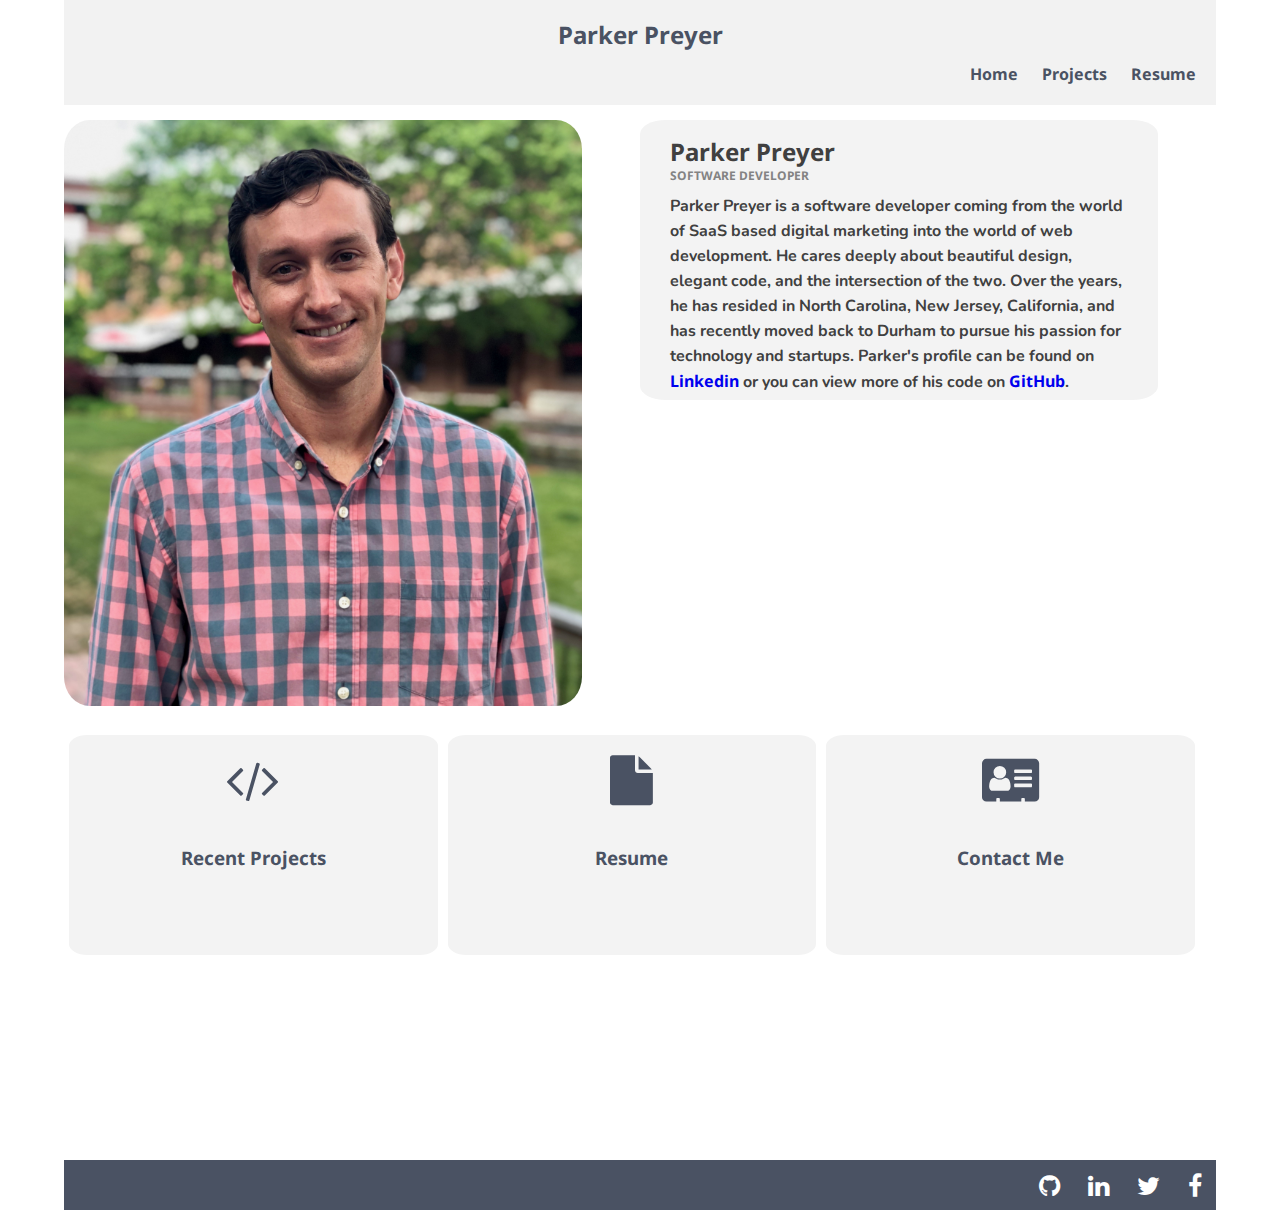
<file: portfolio/index.html>
<!DOCTYPE html>
<html lang="en">
  <head>
    <title>Portfolio</title>
    <meta charset="utf-8">
    <meta http-equiv="X-UA-Compatible" content="IE=edge">
    <meta name="viewport" content="width=device-width, initial-scale=1">
    <meta name="viewport" content="initial-scale=1.0,width=device-width" />
    <link href="https://fonts.googleapis.com/css?family=Noto+Sans|Nunito|PT+Sans|Playfair+Display|Roboto" rel="stylesheet">
    <link rel="stylesheet" href="https://cdnjs.cloudflare.com/ajax/libs/font-awesome/4.7.0/css/font-awesome.min.css">
    <link rel="stylesheet" href="./style.css">
    
  </head>  
  <body>
   <div class="container">
     <header class="header">
      <h4 class="header__title">Parker Preyer</h4>
      <nav class="nav">
        <ul class="nav__list">
          <li class="nav__list__item"><a href="./index.html">Home</a></li>
          <li class="nav__list__item"><a href="./projects.html">Projects</a></li>
          <li class="nav__list__item"><a href="./resume.html">Resume</a></li>
        </ul>
      </nav>
    </header>
    <header class="header__native__nav">
      <h4 class="header__native__title">Parker Preyer</h4>
      <div  class="header__native__menu__wrapper">  
        <div class="header__native__menu"></div>
        <div class="header__native__menu"></div>
        <div class="header__native__menu"></div>
        <div class="header__native__dropdown__content">
          <a href="./index.html">Home</a>
          <a href="./projects.html">Projects</a>
          <a href="./resume.html">Resume</a>
        </div>
      </div>
    </header>
    <div class="clearfix"></div>
     <div class="portfolio__image__wrapper">
      <img class="portfolio__image" src="parker_headshot.jpg" /> 
     </div>
     <div class="personal__wrapper">
       <h3 class="personal__name">Parker Preyer</h3>
       <h4 class="personal__title">SOFTWARE DEVELOPER</h4>
       <p class="personal__bio">
          Parker Preyer is a software developer coming from the world of SaaS based digital marketing into the world of web development. He cares deeply about beautiful design, elegant code, and the intersection of the two. Over the years, he has resided in North Carolina, New Jersey, California, and has recently moved back to Durham to pursue his passion for technology and startups. Parker's profile can be found on <a href="https://www.linkedin.com/in/parkerpreyer/" target="_blank">Linkedin</a> or you can view more of his code on <a href="https://github.com/ppreyer" target="_blank">GitHub</a>.
       </p>
      </div>
      <div class="clearfix">
      </div>
      <div class="display__wrapper">
        <div class="display__box">
          <a href="./projects.html">
            <i class="fa fa-code" style="font-size:50px;"></i>
            <h3>Recent Projects</h3>
         </a>
        </div>
        <div class="display__box">
          <a href="resume.html">
            <i class="fa fa-file" style="font-size:50px;"></i>
            <h3>Resume</h3>
          </a>
        </div>
        <div class="display__box">
          <a href="#">
            <i class="fa fa-address-card" style="font-size:50px;"></i>
            <h3>Contact Me</h3>
          </a>
        </div>
      </div>
    <div class="clearfix">
    </div>
    <footer class="footer"> 
        <a href="https://www.facebook.com/parker.preyer" target="_blank"><i class="fa fa-facebook" style="font-size:25px;"></i></a>
        <a href="https://twitter.com/ParkerPreyer" target="_blank"><i class="fa fa-twitter" style="font-size:25px;"></i></a>
        <a href="https://www.linkedin.com/in/parkerpreyer/" target="_blank"><i class="fa fa-linkedin" style="font-size:25px;"></i></a>
        <a href="https://github.com/ppreyer" target="_blank"><i class="fa fa-github" style="font-size:25px;"></i></a>
    </footer>
    </div>
  </body>
</html>
</file>
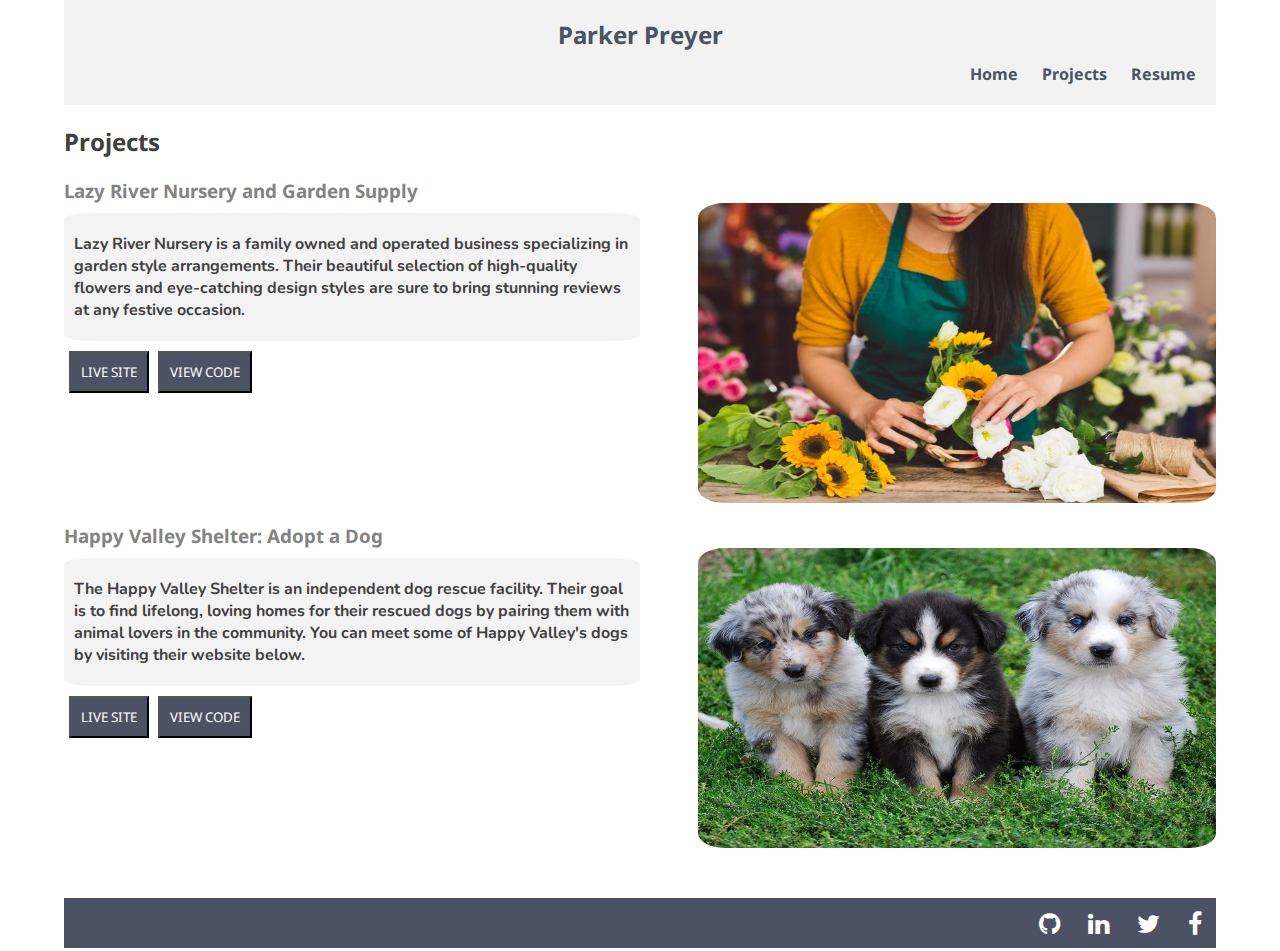
<file: portfolio/projects.html>
<!DOCTYPE html>
<html lang="en">
  <head>
    <title>Portfolio</title>
    <meta charset="utf-8">
    <meta http-equiv="X-UA-Compatible" content="IE=edge">
    <meta name="viewport" content="width=device-width, initial-scale=1">
    <meta name="viewport" content="initial-scale=1.0,width=device-width" />
    <link href="https://fonts.googleapis.com/css?family=Noto+Sans|Nunito|PT+Sans|Playfair+Display|Roboto" rel="stylesheet">
    <link rel="stylesheet" href="https://cdnjs.cloudflare.com/ajax/libs/font-awesome/4.7.0/css/font-awesome.min.css">
    <link rel="stylesheet" href="./style.css">
    
  </head>  
  <body>
   <div class="container">
      <header class="header">
          <h4 class="header__title">Parker Preyer</h4>
          <nav class="nav">
            <ul class="nav__list">
              <li class="nav__list__item"><a href="./index.html">Home</a></li>
              <li class="nav__list__item"><a href="./projects.html">Projects</a></li>
              <li class="nav__list__item"><a href="./resume.html">Resume</a></li>
            </ul>
          </nav>
        </header>
        <header class="header__native__nav">
          <h4 class="header__native__title">Parker Preyer</h4>
          <div  class="header__native__menu__wrapper">  
            <div class="header__native__menu"></div>
            <div class="header__native__menu"></div>
            <div class="header__native__menu"></div>
            <div class="header__native__dropdown__content">
              <a href="./index.html">Home</a>
              <a href="./projects.html">Projects</a>
              <a href="./resume.html">Resume</a>
            </div>
          </div>
        </header>
        <div class="clearfix"></div>
      <h2 class="projects__header">Projects</h2>
      <h3 class="projects__title">Lazy River Nursery and Garden Supply</h3>
      <img class="projects__image" src="flower.jpg" />
      <div class="projects__desc__wrapper">
        <p class="projects__description">Lazy River Nursery is a family owned and operated business specializing in garden style arrangements. Their beautiful selection of high-quality flowers and eye-catching design styles are sure to bring stunning reviews at any festive occasion.
        </p>
      </div> 
      <button class="button__link" ><a href="https://silly-cupboard.glitch.me/" target="_blank">LIVE SITE</a></button>
      <button class="button__link"><a href="https://github.com/momentum-cohort-2018-04/hw-w1d3-ppreyer/tree/master/flower_project" target="_blank">VIEW CODE</a></button>
      <div class="clearfix"></div>
      <h3 class="projects__title">Happy Valley Shelter: Adopt a Dog</h3>
      <img class="projects__image" src="aussie.jpg" />
      <div class="projects__desc__wrapper">
        <p class="projects__description">The Happy Valley Shelter is an independent dog rescue facility. Their goal is to find lifelong, loving homes for their rescued dogs by pairing them with animal lovers in the community. You can meet some of Happy Valley's dogs by visiting their website below.
        </p> 
      </div>
      <button class="button__link"><a href="https://ubiquitous-gallon.glitch.me/" target="_blank">LIVE SITE</a></button>
      <button class="button__link"><a href="https://github.com/momentum-cohort-2018-04/hw-w1d3-ppreyer/tree/master/dog_project" target="_blank">VIEW CODE</a></button>
      <div class="clearfix">
      </div>
      <footer class="footer"> 
        <a href="https://www.facebook.com/parker.preyer" target="_blank"><i class="fa fa-facebook" style="font-size:25px;"></i></a>
        <a href="https://twitter.com/ParkerPreyer" target="_blank"><i class="fa fa-twitter" style="font-size:25px;"></i></a>
        <a href="https://www.linkedin.com/in/parkerpreyer/" target="_blank"><i class="fa fa-linkedin" style="font-size:25px;"></i></a>
        <a href="https://github.com/ppreyer" target="_blank"><i class="fa fa-github" style="font-size:25px;"></i></a>
      </footer>
  </div>
</body>
</html>
</file>
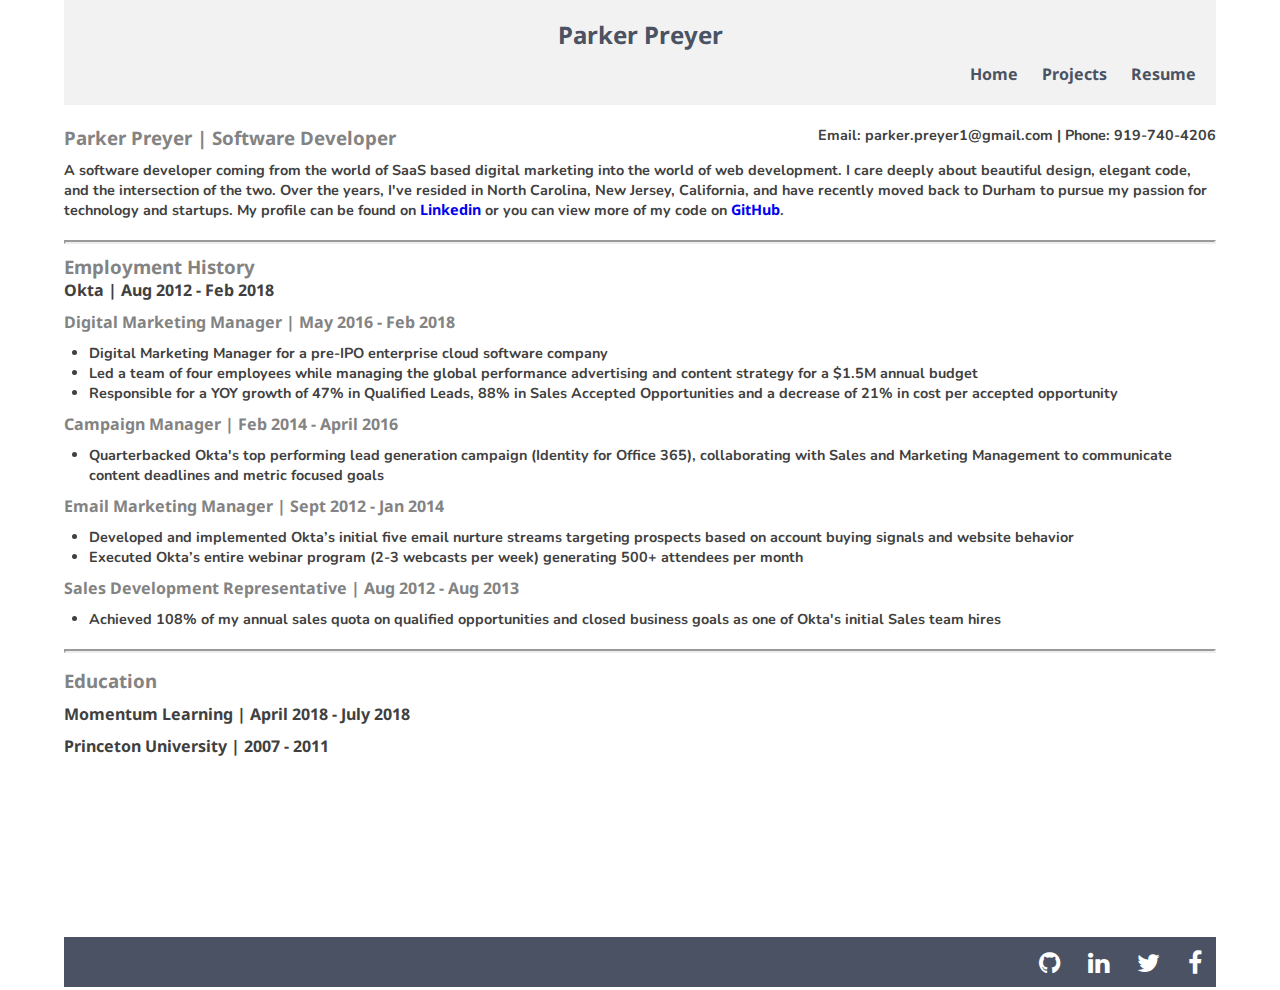
<file: portfolio/resume.html>
<!DOCTYPE html>
<html lang="en">
  <head>
    <title>Portfolio</title>
    <meta charset="utf-8">
    <meta http-equiv="X-UA-Compatible" content="IE=edge">
    <meta name="viewport" content="width=device-width, initial-scale=1">
    <meta name="viewport" content="initial-scale=1.0,width=device-width" />
    <link href="https://fonts.googleapis.com/css?family=Noto+Sans|Nunito|PT+Sans|Playfair+Display|Roboto" rel="stylesheet">
    <link rel="stylesheet" href="https://cdnjs.cloudflare.com/ajax/libs/font-awesome/4.7.0/css/font-awesome.min.css">
    <link rel="stylesheet" href="./style.css">
    
  </head>  
  <body>
   <div class="container">
      <header class="header">
          <h4 class="header__title">Parker Preyer</h4>
          <nav class="nav">
            <ul class="nav__list">
              <li class="nav__list__item"><a href="./index.html">Home</a></li>
              <li class="nav__list__item"><a href="./projects.html">Projects</a></li>
              <li class="nav__list__item"><a href="./resume.html">Resume</a></li>
            </ul>
          </nav>
        </header>
        <header class="header__native__nav">
          <h4 class="header__native__title">Parker Preyer</h4>
          <div  class="header__native__menu__wrapper">  
            <div class="header__native__menu"></div>
            <div class="header__native__menu"></div>
            <div class="header__native__menu"></div>
            <div class="header__native__dropdown__content">
              <a href="./index.html">Home</a>
              <a href="./projects.html">Projects</a>
              <a href="./resume.html">Resume</a>
            </div>
          </div>
        </header>
        <div class="clearfix"></div>
      <h3 class="resume__name">Parker Preyer | Software Developer</h3>
      <div class="resume__name__wrapper">
        <p class="resume__email">Email: parker.preyer1@gmail.com | Phone: 919-740-4206
        </p>
        <div class="clearfix"></div>
        <p class="resume__summary">A software developer coming from the world of SaaS based digital marketing into the world of web development. I care deeply about beautiful design, elegant code, and the intersection of the two. Over the years, I've resided in North Carolina, New Jersey, California, and have recently moved back to Durham to pursue my passion for technology and startups. My profile can be found on <a href="https://www.linkedin.com/in/parkerpreyer/" target="_blank">Linkedin</a> or you can view more of my code on <a href="https://github.com/ppreyer" target="_blank">GitHub</a>.
        </p>
    </div>
    <hr>
    <div class="employment__wrapper">
      <h3 class="employment">Employment History</h3>
      <h4 class="employment__c">Okta | Aug 2012 - Feb 2018</h4>
      <h4 class="employment__company">Digital Marketing Manager | May 2016 - Feb 2018</h4>
      <ul class="employment__summary">
          <li class="employment__position">Digital Marketing Manager for a pre-IPO enterprise cloud software company</li> 
          <li class="employment__position">Led a team of four employees while managing the global performance advertising and content strategy for a $1.5M annual budget</li>
          <li class="employment__position">Responsible for a YOY growth of 47% in Qualified Leads, 88% in Sales Accepted Opportunities and a decrease of 21% in cost per accepted opportunity</li>
      </ul>
      <h4 class="employment__company">Campaign Manager | Feb 2014 - April 2016</h4>
      <ul class="employment__summary">
          <li class="employment__position">Quarterbacked Okta's top performing lead generation campaign (Identity for Office 365), collaborating with Sales and Marketing Management to communicate content deadlines and metric focused goals </li>
      </ul>
      <h4 class="employment__company">Email Marketing Manager | Sept 2012 - Jan 2014</h4>
      <ul class="employment__summary">
          <li class="employment__position">Developed and implemented Okta’s initial five email nurture streams targeting prospects based on account buying signals and website behavior</li>
          <li class="employment__position">Executed Okta’s entire webinar program (2-3 webcasts per week) generating 500+ attendees per month</li>
      </ul>
      <h4 class="employment__company">Sales Development Representative | Aug 2012 - Aug 2013</h4>
      <ul class="employment__summary">
          <li class="employment__position">Achieved 108% of my annual sales quota on qualified opportunities and closed business goals as one of Okta's initial Sales team hires</li>
      </ul>
    </div>
    <hr>
    <div class="education__wrapper">
      <h3 class="education">Education</h3>
      <h4 class="education__school">Momentum Learning | April 2018 - July 2018</h4>
      <h4 class="education__school">Princeton University | 2007 - 2011</h4>
    </div>
    <div class="clearfix"></div>
    <footer class="footer__resume"> 
      <a href="https://www.facebook.com/parker.preyer" target="_blank"><i class="fa fa-facebook" style="font-size:25px;"></i></a>
      <a href="https://twitter.com/ParkerPreyer" target="_blank"><i class="fa fa-twitter" style="font-size:25px;"></i></a>
      <a href="https://www.linkedin.com/in/parkerpreyer/" target="_blank"><i class="fa fa-linkedin" style="font-size:25px;"></i></a>
      <a href="https://github.com/ppreyer" target="_blank"><i class="fa fa-github" style="font-size:25px;"></i></a>
    </footer>
</div>
</body>
</html>
</file>
<file: portfolio/style.css>
* {
  box-sizing: border-box;
  margin: 0;
  padding: 0;
}

h1, h2, h3, h4, h5, h6, h7, button, a {
  font-family: 'Noto Sans', sans-serif;
}

p, li {
  font-family: 'Nunito', sans-serif;
}

a {
  text-decoration: none;

}

button a {
  color: white;
}

.button__link {
  background-color: #4A5263;
  padding: 10px;
  margin-left: 5px;
}

.button__link:hover {
  background-color: #838383; 
}

hr {
  color: #838383;
  margin-top: 20px;
  border-width: 2px;
}

/* .header {
  background-color: #B9F4BC;
  max-height: 80px;
  position: absolute;
  margin-right: 10%;
} */

.header__title {
  text-align: center;
  color: #4A5263;
  font-size: 24px;
  position: relative;
  top: 18px;
}

.container {
  height: 800px;
  max-width: 90%;
  margin: 0 auto;
  position: relative;
  /* padding: 10px; */
}

body {
  position: relative;
}

.nav {
  padding: 10px;
}

.nav__list {
  list-style: none;
  margin-top: 20px;
}

.nav__list__item {
  display: inline;
  margin: 10px;
}

.nav__list__item a {
  text-decoration: none;
  color: #4A5263;
  font-weight: bold;
}

.nav__list__item a:hover {
    border-bottom: 2px solid #4A5263;
    text-decoration: none; 
}

.header__native__nav {
  margin-bottom: 15px;
  width: 100%;
}

.header__native__menu {
  width: 35px;
  height: 5px;
  background-color: #4A5263;
  margin: 6px 0;
}

.header__native__dropdown__content {
  display: none;
  background-color: #4A5263;
  font-weight: bold;;
  min-width: 100px;
  box-shadow: 0px 8px 16px 0px rgba(0,0,0,0.2);
  z-index: 1;
  position: relative;
}

.header__native__dropdown__content a {
  color: white;
  font-weight: bold;
  padding: 12px 16px;
  text-decoration: none;
  text-align: center;
  display: block;
}

.header__native__dropdown__content a:hover {
  background-color: #404040;
}

.header__native__nav:hover .header__native__dropdown__content {
  display: block;
}

.portfolio__image {
  max-width: 100%;
  border-radius: 5%;
}

.personal__wrapper {
  margin-top: 10px;
  background-color: #F3F3F3;
  padding: 5px 30px;
  border-radius: 5%;
}

.personal__intro, .personal__name, .personal__title, .personal__bio {
  margin-top: 10px;
}

.projects__image {
  max-width: 100%;
  border-radius: 5%;
}

.projects__header, .projects__title, .projects__description {
  margin-top: 10px;
}

.projects__header {
  color: #404040;
}

.projects__title {
  color: #838383;
}

.projects__description {
  margin-bottom: 10px;
  color:  #404040;
  font-weight: bold;
}

.projects__desc__wrapper {
  background-color: #F3F3F3;
  border-radius: 5%;
  padding: 10px;
  margin: 10px 0;
  max-width: 50%;
}

.projects__wrapper a {
  margin: 5px;
}

.personal__name {
  color: #404040;
  font-size: 24px;
  font-weight: bold;
}

.personal__title {
  color: #838383;
  font-size: 12px;
  margin-top: -1.4px;
}

.personal__bio {
  color: #404040;
  font-size: 16px;
  font-weight: bold;
  line-height: 25px;
}

.resume__name__wrapper, .resume__name {
  margin-top: 20px;
}
.resume__name {
  color: #404040;
}

.education, .employment {
  margin-top: 15px;
}
.resume__name, .employment, .education {
  color: #838383;
}

.resume__summary, .resume__email, .resume__phone, .employment__position {
  font-size: 0.9rem;
}

.resume__summary, .resume__email, .resume__phone, .employment__date, .education__school, .education__date, .education__school {
  color:#404040;
  font-weight: bold;
}

.employment__company {
  color: #838383;
  font-weight: bold;
}

.employment__c {
  color: #404040;
  font-weight: bold;
}

.footer {
  width: 100%;
  height: 50px;
  text-align: center;
  margin-top: 80px;
  background-color: #4A5263;
}

.footer__icon {
  height: 50px;
  width: 20%;
  display: inline-block;
  margin: 5px;
  position: relative;
  top: 50px;
  border-style: solid;
  border-color: black;
}

.fa-facebook, .fa-twitter, .fa-github, .fa-linkedin {
  color: white;
  margin-top: 8px;
  float: right;
  margin: 14px;
}

.fa-facebook:hover, .fa-twitter:hover, .fa-github:hover, .fa-linkedin:hover {
  color: black;
}

.resume__title, .resume__email, .resume__phone, .resume__phone, .resume__summary, .employment, .employment__company, .employment__date, .employment__summary, .education__school, .education__date, .education.major {
  margin-top: 10px;
}

.employment__position {
  margin-left: 25px;
  color:#404040;
  font-weight: bold;
}

/* css for mobile breakpoints */
@media screen and (max-width: 731px) {
  .nav {
    display: none;
  }

  br {
    display: none;
  }

  .header__native__nav {
    background-color: #F2F2F2;
    height: 100px;
  }

  .header {
    display: none;
  }

  .header__native__title {
    text-align: center;
    color: #4A5263;
    font-size: 24px;
    position: relative;
    top: 18px;
  }

  .header__native__menu__wrapper {
    margin-left: 10px;
    margin-top: 30px;
  }
  .display__box {
    height: 200px;
    width: 100%;
    margin: 10px auto;
    display: block;
    background-color: #F3F3F3;
    position: relative;
    text-align: center;
    border-radius: 5%;
  }
  .display__box i {
    margin-top: 20px;
  }
  .display__box h3 {
    margin-top: 40px;
    color:#4A5263;
  }
  .display__box__text {
    float: left;
  }
  .display__box:hover {
    background-color: #4A5263;
  }
  .display__box:hover .fa-code {
    color: white;
  }
  .display__box:hover h3 {
    color: white;
  }
  .fa-code {
    color:#4A5263;
  }
  .display__box:hover .fa-file {
    color: white;
  }
  .fa-file {
    color:#4A5263;
  }

  .display__box:hover .fa-address-card {
    color: white;
  }
  .fa-address-card {
    color:#4A5263;
  }
  .projects__title {
    margin-top: 20px;
    text-align: center;
  }
  .projects__image {
    margin-top: 10px;
    max-width: 100%;
  }
  .projects__desc__wrapper {
    max-width: 100%;
  }
  .footer__resume {
    width: 100%;
    height: 50px;
    text-align: center;
    margin-top: 60px;
    background-color: #4A5263;
  }
}
/* @media screen and (max-width: 525px) {
  .projects__title {
    text-align: center;
  }
} */

@media screen and (max-width: 730px) {
  .footer__resume { 
    margin-top: 120px;
  }
}
@media screen and (max-width: 832px) {
  .display__box {
    height: 200px;
    width: 100%;
    margin: 5 auto;
    display: block;
    background-color: #F3F3F3;
    position: relative;
    text-align: center;
  }
}
@media screen and (min-width: 732px) {
  .nav {
    float: right;
  }

  .header {
    height: 105px;
    background-color: #F2F2F2; 
  }

  .header__native__nav {
    display: none;
  }
  .clearfix {
    clear: both;
  }
  .portfolio__image__wrapper {
    float: left;
    width: 45%;
    margin-right: 5%;
    margin-top: 15px;
  }
  .personal__wrapper {
    float: left;
    width: 45%;
    margin-top: 15px;
  }
  .display__wrapper {
    height: 400px;
    max-width: 100%;
  }
  .display__box {
    height: 220px;
    min-width: 32%;
    margin: 25px 5px 5px 5px;
    float: left;
    background-color: #F3F3F3;
    position: relative;
    text-align: center;
    border-radius: 5%;
  }
  .display__box i {
    margin-top: 20px;
  }
  .display__box h3 {
    margin-top: 40px;
    color:#4A5263;
  }
  .display__box__text {
    float: left;
  }
  .display__box:hover {
    background-color: #4A5263;
  }
  .display__box:hover .fa-code {
    color: white;
  }
  .display__box:hover h3 {
    color: white;
  }
  .fa-code {
    color:#4A5263;
  }
  .display__box:hover .fa-file {
    color: white;
  }
  .fa-file {
    color:#4A5263;
  }

  .display__box:hover .fa-address-card {
    color: white;
  }
  .fa-address-card {
    color:#4A5263;
  }

  .projects__image {
    float: right;
    width: 45%;
    margin-left: 5%;
    height: 300px;
  }
  
  .projects__header, .projects__title {
    margin-top: 20px;
  }

  .resume__name {
    float: left;
  }

  .resume__email, .resume__phone {
    margin-top: 0;
    float: right;
  }

  .footer {
    width: 100%;
    height: 50px;
    text-align: center;
    margin-top: 50px;
    background-color: #4A5263;
  }

  .footer__resume {
    width: 100%;
    height: 50px;
    text-align: center;
    margin-top: 180px;
    background-color: #4A5263;
  }

}
</file>
